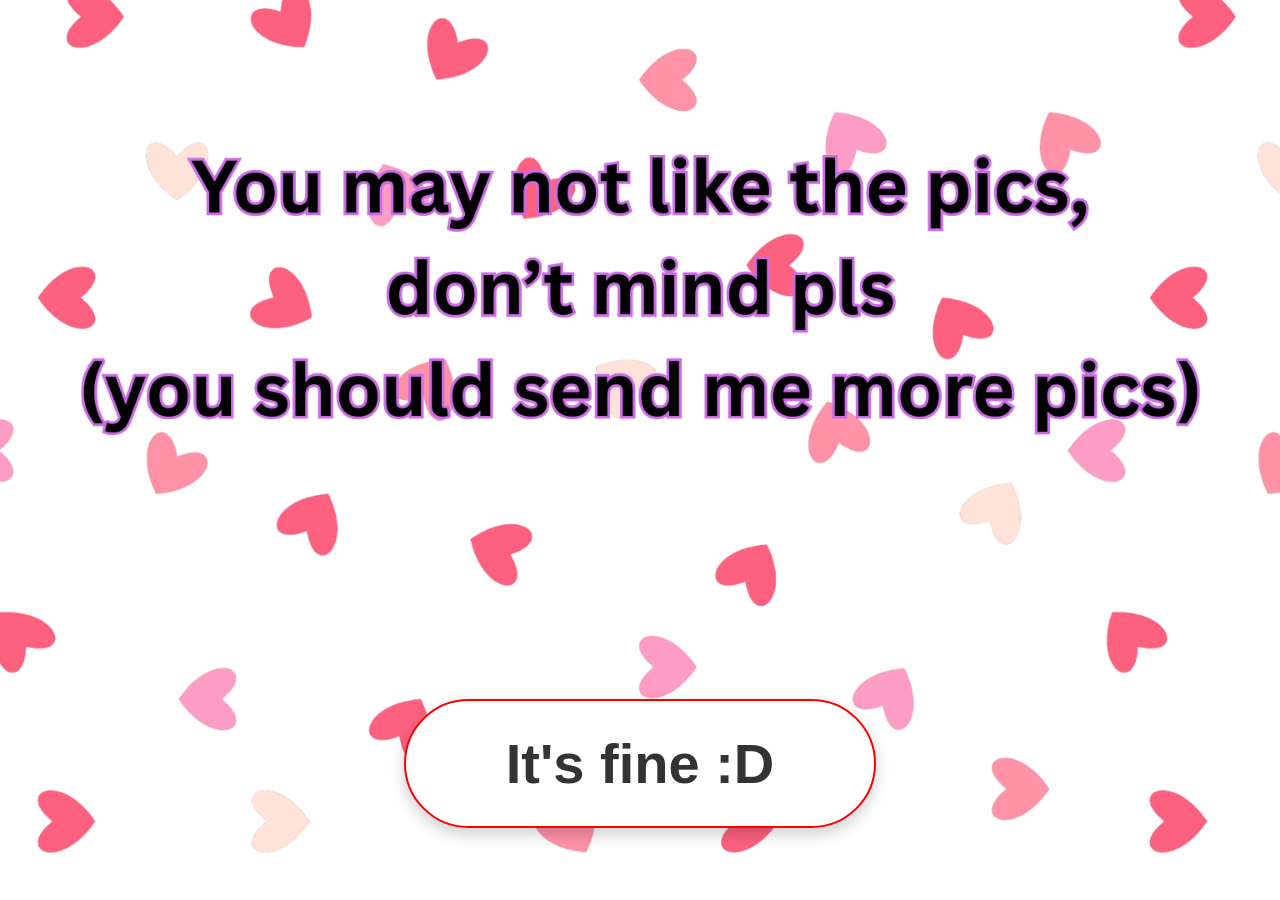
<file: index.html>
<!DOCTYPE html>
<html lang="en">
<head>
    <meta charset="UTF-8">
    <meta name="viewport" content="width=device-width, initial-scale=1.0">
    <title>Hiiiiiiii</title>
    <link rel="stylesheet" href="stylebg.css">
</head>
<body>
    <div class="bg">
        <a href="main.html"><button class="go">It's fine :D</button></a>
    </div>
</body>
</html>
</file>
<file: stylebg.css>
* {
    margin: 0;
    padding: 0;
    box-sizing: border-box;
}

.bg {
    width: 100vw;
    height: 100vh;
    background-image: url("images/prepage.png");
    background-size: cover;
    background-position: center;
    background-repeat: no-repeat;
    display: flex;
    flex-direction: column;    /* stack vertically so justify-content = up/down */
    justify-content: flex-end; /* now correctly pushes to the bottom */
    align-items: center;       /* keeps it horizontally centered */
    padding-bottom: 8vh;
}

button.go {
    padding: clamp(16px, 2.5vw, 30px) clamp(40px, 8vw, 100px);
    font-size: clamp(1.5rem, 5vw, 3.5rem);
    font-weight: bold;
    max-width: 80vw;

    border: 2px solid red;
    border-radius: 150px;
    background-color: #ffffff;
    color: #333333;
    cursor: pointer;
    box-shadow: 0 6px 16px rgba(0, 0, 0, 0.2);
    transition: background-color 0.2s ease, color 0.2s ease, transform 0.2s ease;
}

button.go:hover {
    background-color: #ff3333;
    color: #ffffff;
    transform: scale(1.05);
}
</file>
